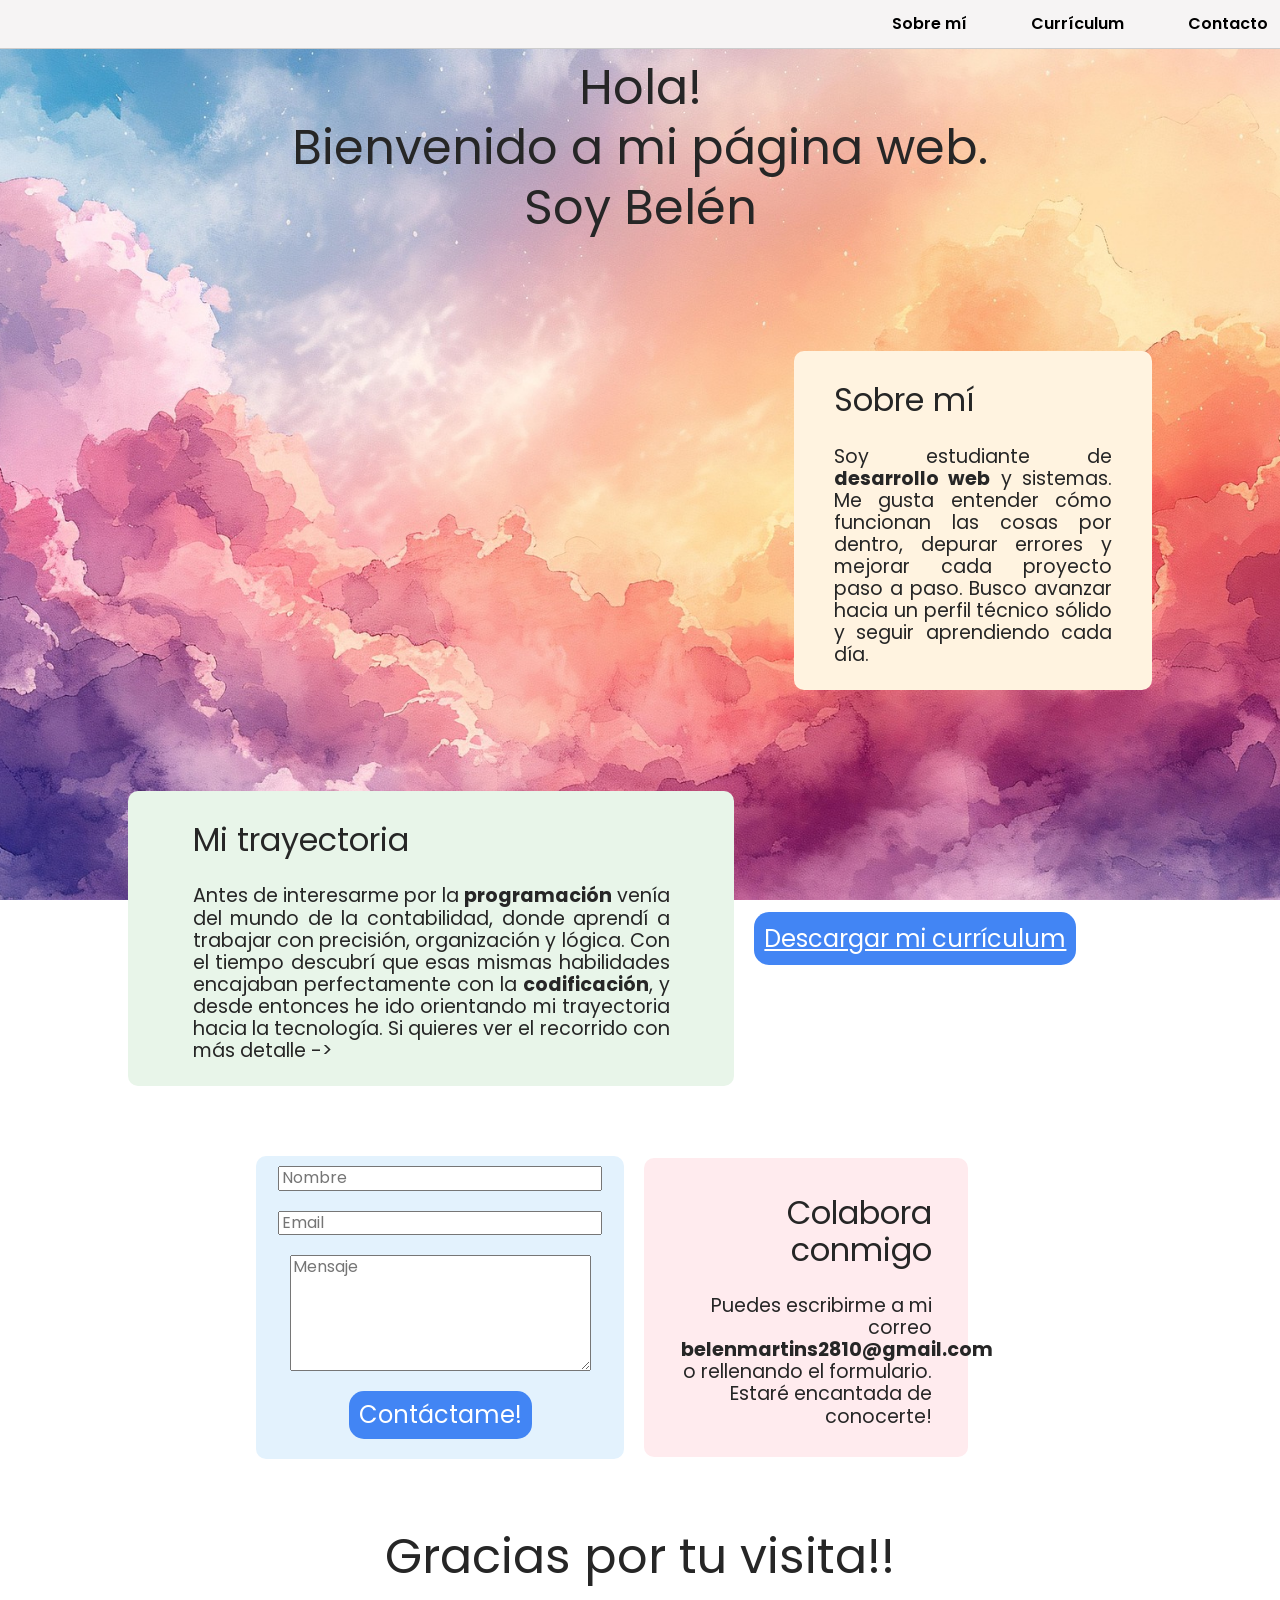
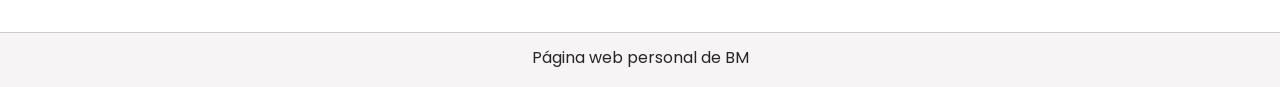
<file: index.html>
<!DOCTYPE html>
<html lang="es">
<head>
    <meta charset="UTF-8">
    <meta name="viewport" content="width=device-width, initial-scale=1.0">
    <title>Belén M.S.</title>
    <link rel="stylesheet" href="normalize.css">
    <script src="modernizr-custom.js"></script>
    <link rel="stylesheet" href="aev4estilos.css">
    <link href="https://fonts.googleapis.com/css2?family=Poppins:wght@300;400;600&display=swap" rel="stylesheet">

</head>
<body>  
    <nav>
		<ol>
			<li><a class="enlacenav" href="sobremi.html">Sobre mí</a></li>
			<li><a class="enlacenav" href="curriculum.html">Currículum</a></li>
			<li><a class="enlacenav" href="contacto.html">Contacto</a></li>
		</ol>
	</nav>
    <header>
        <p class="hola"> Hola! </p>
        <p class="bienvenido">Bienvenido a mi página web.</p>
        <h1>Soy Belén</h1>
    </header>
  
    <section>
        <article>
            <div class="videopresentacion">
                    <iframe width="560" height="315" src="https://www.youtube.com/embed/dc-gNJ7HTac?si=iGIUFTrD4GGnkku0" title="YouTube video player" frameborder="0" allow="accelerometer; autoplay; clipboard-write; encrypted-media; gyroscope; picture-in-picture; web-share" referrerpolicy="strict-origin-when-cross-origin" allowfullscreen></iframe>
            </div>
            <div class="sobremi">
                <h2 class="subtitulo">Sobre mí</h2>
                <div class="texto">
                    <p>Soy estudiante de <span>desarrollo web</span> y sistemas. Me gusta entender cómo funcionan las cosas por dentro, depurar errores y mejorar cada proyecto paso a paso. Busco avanzar hacia un perfil técnico sólido y seguir aprendiendo cada día.</p>
                </div>
            </div>
            
        </article>
           <article >
            <div class="trayectoria">
                <h2 class="subtitulo">Mi trayectoria</h2>
                <div class="texto">
                    <p>Antes de interesarme por la <span>programación</span> venía del mundo de la contabilidad, donde aprendí a trabajar con precisión, organización y lógica. Con el tiempo descubrí que esas mismas habilidades encajaban perfectamente con la <span>codificación</span>, y desde entonces he ido orientando mi trayectoria hacia la tecnología. Si quieres ver el recorrido con más detalle -></p>
                </div>
            </div>
            <div class="descargacv">
                <a href="https://drive.google.com/file/d/1uEJo3nsMkeUeMAR__3l-FO_Kpz2sCY8V/view?usp=sharing">Descargar mi currículum</a>
            </div>
        </article>
        <article class="estrecho"> 
            <div class="formulario">
                <form action='contacto.php' method='post' name='formulario'>
                    <input type="text" name="nombre" placeholder="Nombre">
                    <input id='email' name='email' type='text' placeholder='Email'/>
                    <textarea name="mensaje" placeholder="Mensaje" rows="6"></textarea>
                    <input type='submit' class="botonenviar" name='Submit' id='button' value='Contáctame!' />
              </form>
            </div>
            <div class="contacto">
                <h2 class="subtitulo">Colabora conmigo</h2>
                <div class="texto">
                    <p> Puedes escribirme a mi correo <span>belenmartins2810@gmail.com</span> o rellenando el formulario. Estaré encantada de conocerte!</p>
                </div>
            </div>
           
        </article>
        <div class="despedida">
            <p class="gracias">Gracias por tu visita!!</p>
        </div>
    </section>
    <footer>
        <p>Página web personal de BM</p>
    </footer>
</body>
</html>
</file>
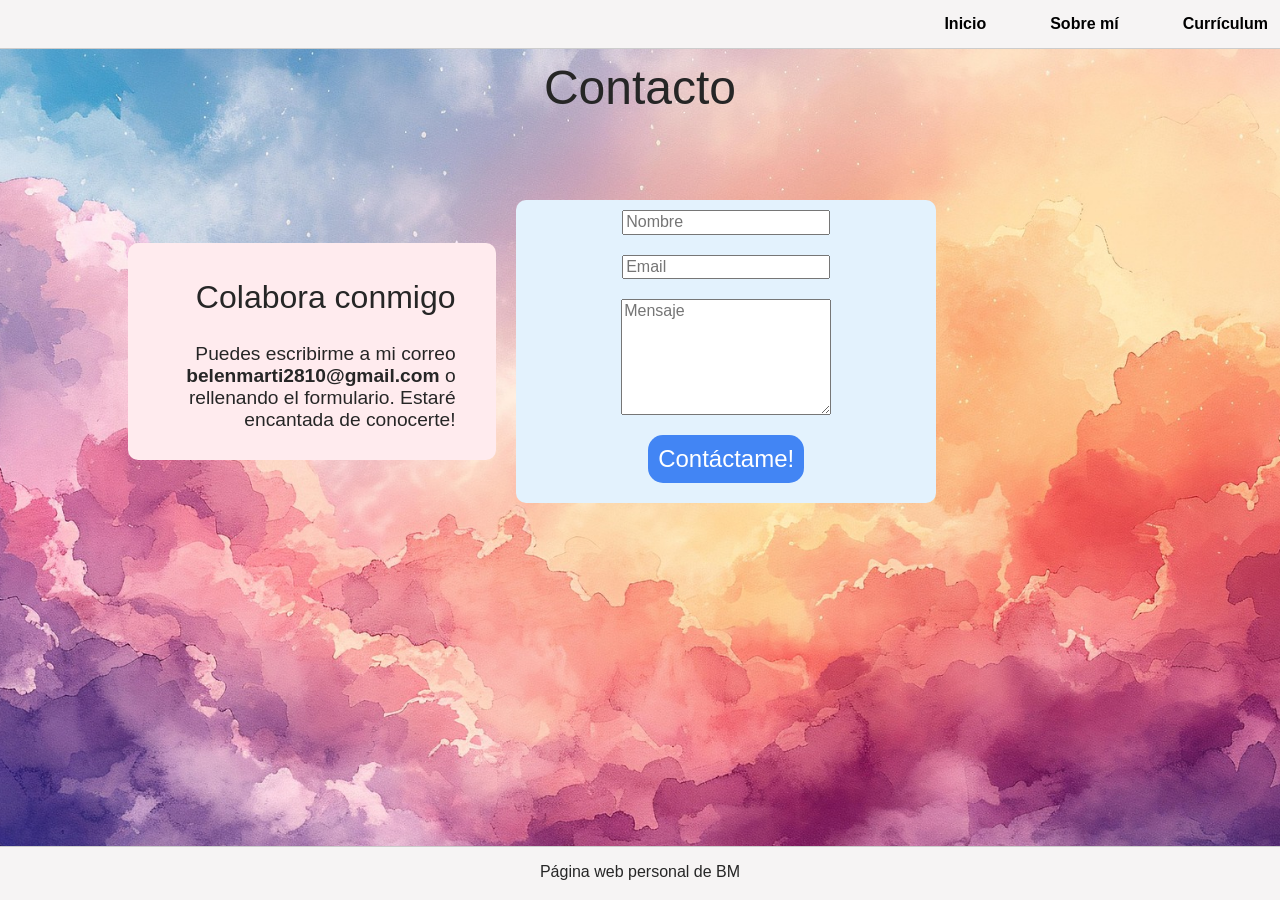
<file: contacto.html>
<!DOCTYPE html>
<html lang="es">
<head>
    <meta charset="UTF-8">
    <meta name="viewport" content="width=device-width, initial-scale=1.0">
    <title>Belén M.S.</title>
    <link rel="stylesheet" href="normalize.css">
    <script src="modernizr-custom.js"></script>
    <link rel="stylesheet" href="aev4estilos.css">
</head>
<body> 
    <nav>
		<ol>
			<li><a href="index.html">Inicio</a></li>
            <li><a href="sobremi.html">Sobre mí</a></li>
			<li><a href="curriculum.html">Currículum</a></li>
		</ol>
	</nav>
    <header>
        <h1>Contacto</h1>
    </header>
   
    <section>
        <article class="columna"> 
               <div class="contacto">
                <h2 class="subtitulo">Colabora conmigo</h2>
                <div class="texto">
                    <p> Puedes escribirme a mi correo <span>belenmarti2810@gmail.com</span> o rellenando el formulario. Estaré encantada de conocerte!</p>
                </div>
            </div><div class="formulario">
                <form action='contacto.php' method='post' name='formulario'>
                    <input type="text" name="nombre" placeholder="Nombre">
                    <input id='email' name='email' type='text' placeholder='Email'/>
                    <textarea name="mensaje" placeholder="Mensaje" rows="6"></textarea>
                    <input type='submit' class="botonenviar" name='Submit' id='button' value='Contáctame!' />
              </form>
            </div>
         
           
        </article>
    </section>
    <footer>
        <p>Página web personal de BM</p>
    </footer>
</body>
</html>
</file>
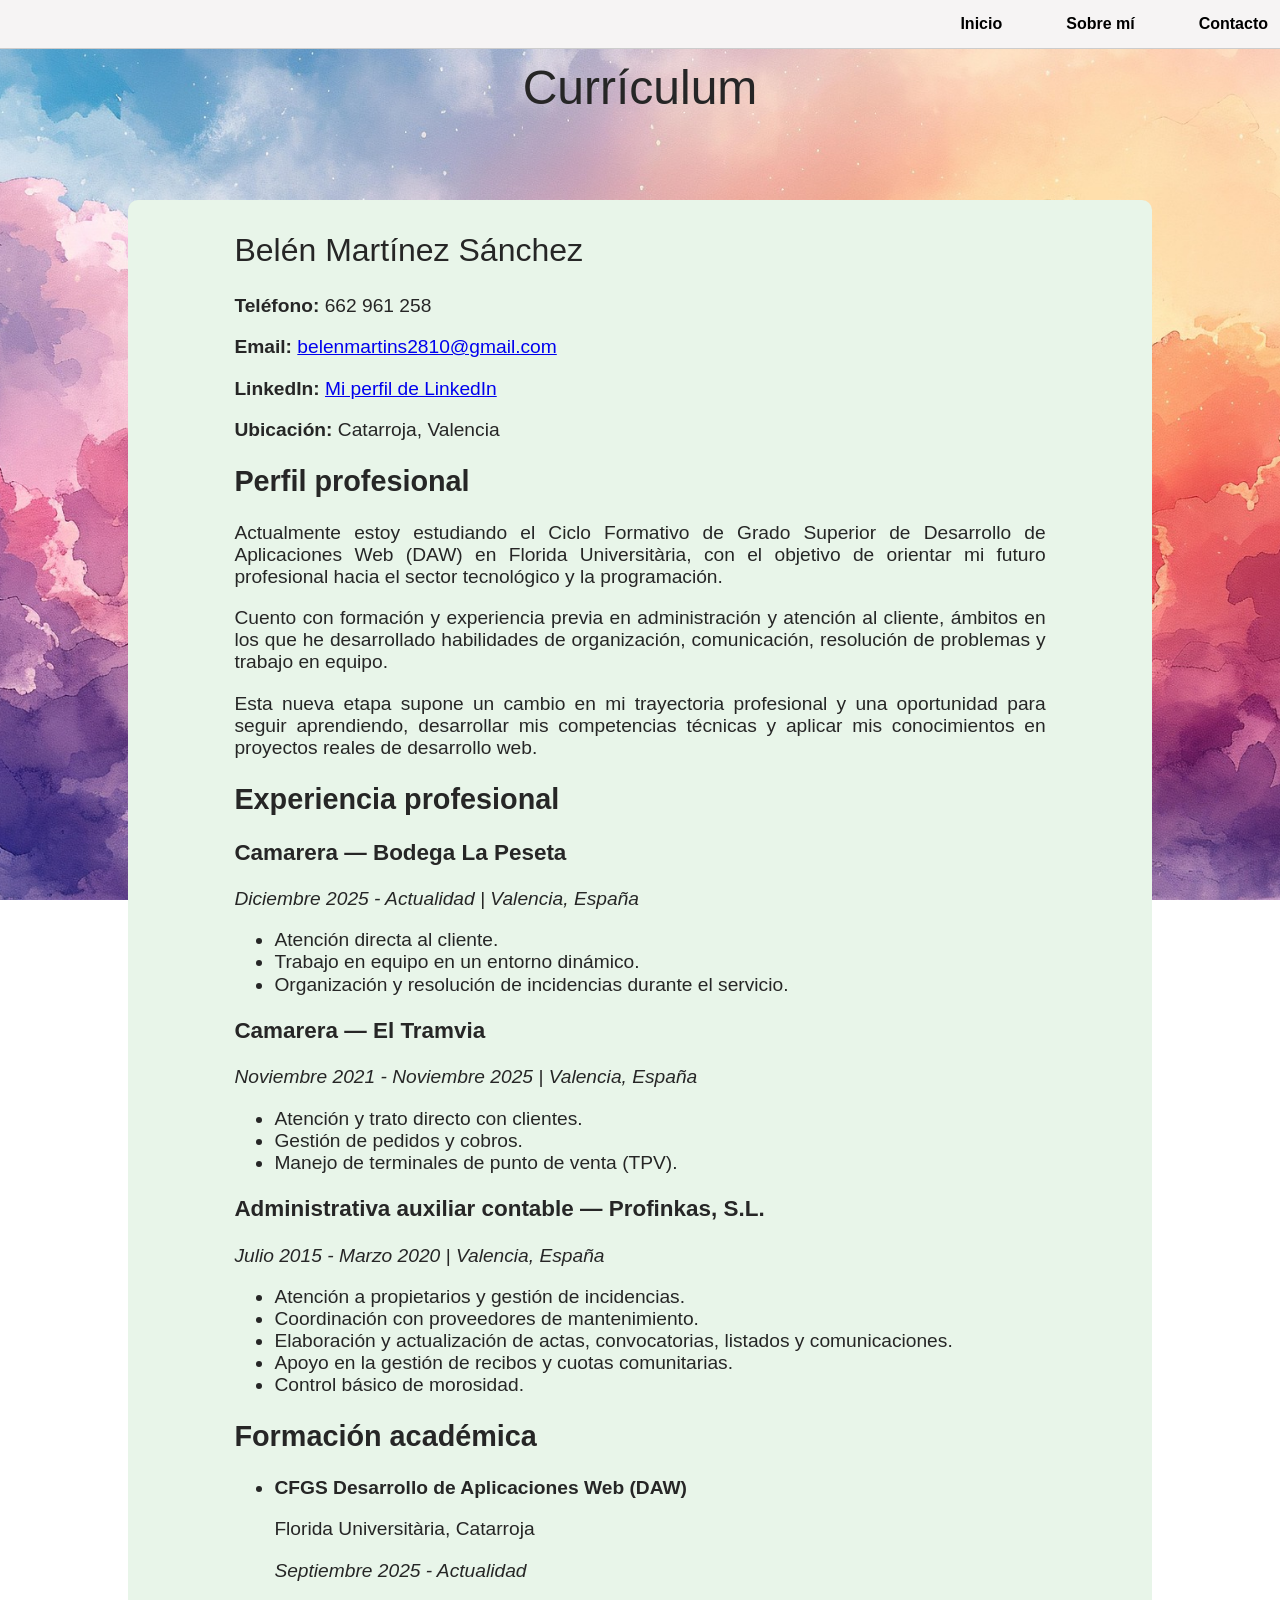
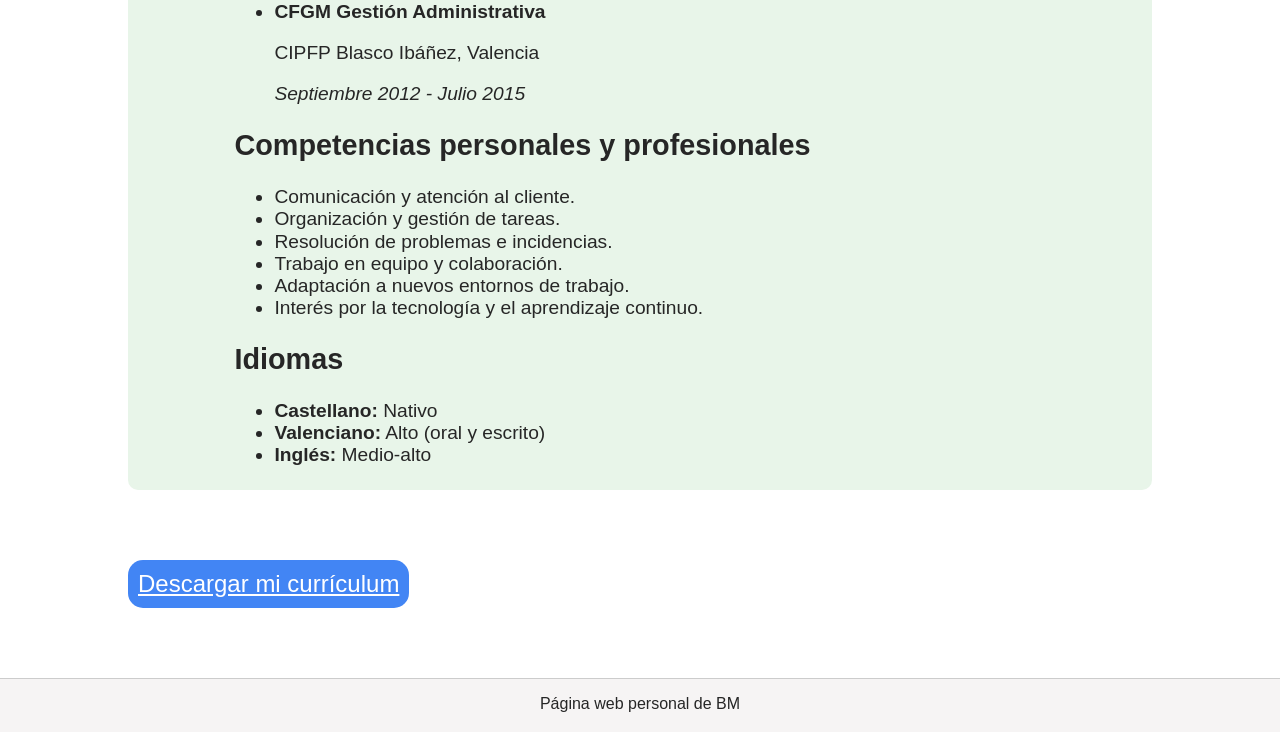
<file: curriculum.html>
<!DOCTYPE html>
<html lang="es">
<head>
    <meta charset="UTF-8">
    <meta name="viewport" content="width=device-width, initial-scale=1.0">
    <meta name="description" content="Currículum de Belén Martínez Sánchez, estudiante de Desarrollo de Aplicaciones Web.">
    <title>Currículum | Belén M.S.</title>

    <link rel="stylesheet" href="normalize.css">
    <script src="modernizr-custom.js"></script>
    <link rel="stylesheet" href="aev4estilos.css">
</head>

<body>

    <nav aria-label="Navegación principal">
        <ol>
            <li><a href="index.html">Inicio</a></li>
            <li><a href="sobremi.html">Sobre mí</a></li>
            <li><a href="contacto.html">Contacto</a></li>
        </ol>
    </nav>

    <header>
        <h1>Currículum</h1>
    </header>

    <main>
        <section>
            <article>
                <div class="curriculum">

                    <h2 class="subtitulo">Belén Martínez Sánchez</h2>

                    <div class="texto">

                        <!-- DATOS PERSONALES -->
                        <p><strong>Teléfono:</strong> 662 961 258</p>
                        <p><strong>Email:</strong>
                            <a href="mailto:belenmartins2810@gmail.com">
                                belenmartins2810@gmail.com
                            </a>
                        </p>
                        <p><strong>LinkedIn:</strong>
                            <a href="https://www.linkedin.com/in/bel%C3%A9n-mart%C3%ADnez-616710100"
                               target="_blank"
                               rel="noopener noreferrer">
                                Mi perfil de LinkedIn
                            </a>
                        </p>
                        <p><strong>Ubicación:</strong> Catarroja, Valencia</p>

                        <!-- PERFIL PROFESIONAL -->
                        <h2>Perfil profesional</h2>
                        <p>
                            Actualmente estoy estudiando el Ciclo Formativo
                            de Grado Superior de Desarrollo de Aplicaciones
                            Web (DAW) en Florida Universitària, con el
                            objetivo de orientar mi futuro profesional
                            hacia el sector tecnológico y la programación.
                        </p>
                        <p>
                            Cuento con formación y experiencia previa en
                            administración y atención al cliente, ámbitos
                            en los que he desarrollado habilidades de
                            organización, comunicación, resolución de
                            problemas y trabajo en equipo.
                        </p>
                        <p>
                            Esta nueva etapa supone un cambio en mi
                            trayectoria profesional y una oportunidad
                            para seguir aprendiendo, desarrollar mis
                            competencias técnicas y aplicar mis
                            conocimientos en proyectos reales de
                            desarrollo web.
                        </p>

                        <!-- EXPERIENCIA PROFESIONAL -->
                        <h2>Experiencia profesional</h2>

                        <h3>Camarera — Bodega La Peseta</h3>
                        <p><em>Diciembre 2025 - Actualidad | Valencia, España</em></p>
                        <ul>
                            <li>Atención directa al cliente.</li>
                            <li>Trabajo en equipo en un entorno dinámico.</li>
                            <li>Organización y resolución de incidencias durante el servicio.</li>
                        </ul>

                        <h3>Camarera — El Tramvia</h3>
                        <p><em>Noviembre 2021 - Noviembre 2025 | Valencia, España</em></p>
                        <ul>
                            <li>Atención y trato directo con clientes.</li>
                            <li>Gestión de pedidos y cobros.</li>
                            <li>Manejo de terminales de punto de venta (TPV).</li>
                        </ul>

                        <h3>Administrativa auxiliar contable — Profinkas, S.L.</h3>
                        <p><em>Julio 2015 - Marzo 2020 | Valencia, España</em></p>
                        <ul>
                            <li>Atención a propietarios y gestión de incidencias.</li>
                            <li>Coordinación con proveedores de mantenimiento.</li>
                            <li>Elaboración y actualización de actas,
                                convocatorias, listados y comunicaciones.</li>
                            <li>Apoyo en la gestión de recibos y cuotas comunitarias.</li>
                            <li>Control básico de morosidad.</li>
                        </ul>

                        <!-- FORMACIÓN -->
                        <h2>Formación académica</h2>
                        <ul>
                            <li>
                                <strong>CFGS Desarrollo de Aplicaciones Web (DAW)</strong>
                                <p>Florida Universitària, Catarroja</p>
                                <p><em>Septiembre 2025 - Actualidad</em></p>
                            </li>
                            <li>
                                <strong>CFGM Gestión Administrativa</strong>
                                <p>CIPFP Blasco Ibáñez, Valencia</p>
                                <p><em>Septiembre 2012 - Julio 2015</em></p>
                            </li>
                        </ul>

                        <!-- COMPETENCIAS -->
                        <h2>Competencias personales y profesionales</h2>
                        <ul>
                            <li>Comunicación y atención al cliente.</li>
                            <li>Organización y gestión de tareas.</li>
                            <li>Resolución de problemas e incidencias.</li>
                            <li>Trabajo en equipo y colaboración.</li>
                            <li>Adaptación a nuevos entornos de trabajo.</li>
                            <li>Interés por la tecnología y el aprendizaje continuo.</li>
                        </ul>

                        <!-- IDIOMAS -->
                        <h2>Idiomas</h2>
                        <ul>
                            <li><strong>Castellano:</strong> Nativo</li>
                            <li><strong>Valenciano:</strong> Alto (oral y escrito)</li>
                            <li><strong>Inglés:</strong> Medio-alto</li>
                        </ul>

                    </div>
                </div>
            </article>

            <!-- DESCARGA DEL CURRÍCULUM -->
            <article class="descargacv">
                <a href="https://drive.google.com/file/d/1uEJo3nsMkeUeMAR__3l-FO_Kpz2sCY8V/view?usp=sharing"
                   target="_blank"
                   rel="noopener noreferrer">
                    Descargar mi currículum
                </a>
            </article>

        </section>
    </main>

    <footer>
        <p>Página web personal de BM</p>
    </footer>

</body>
</html>
</file>
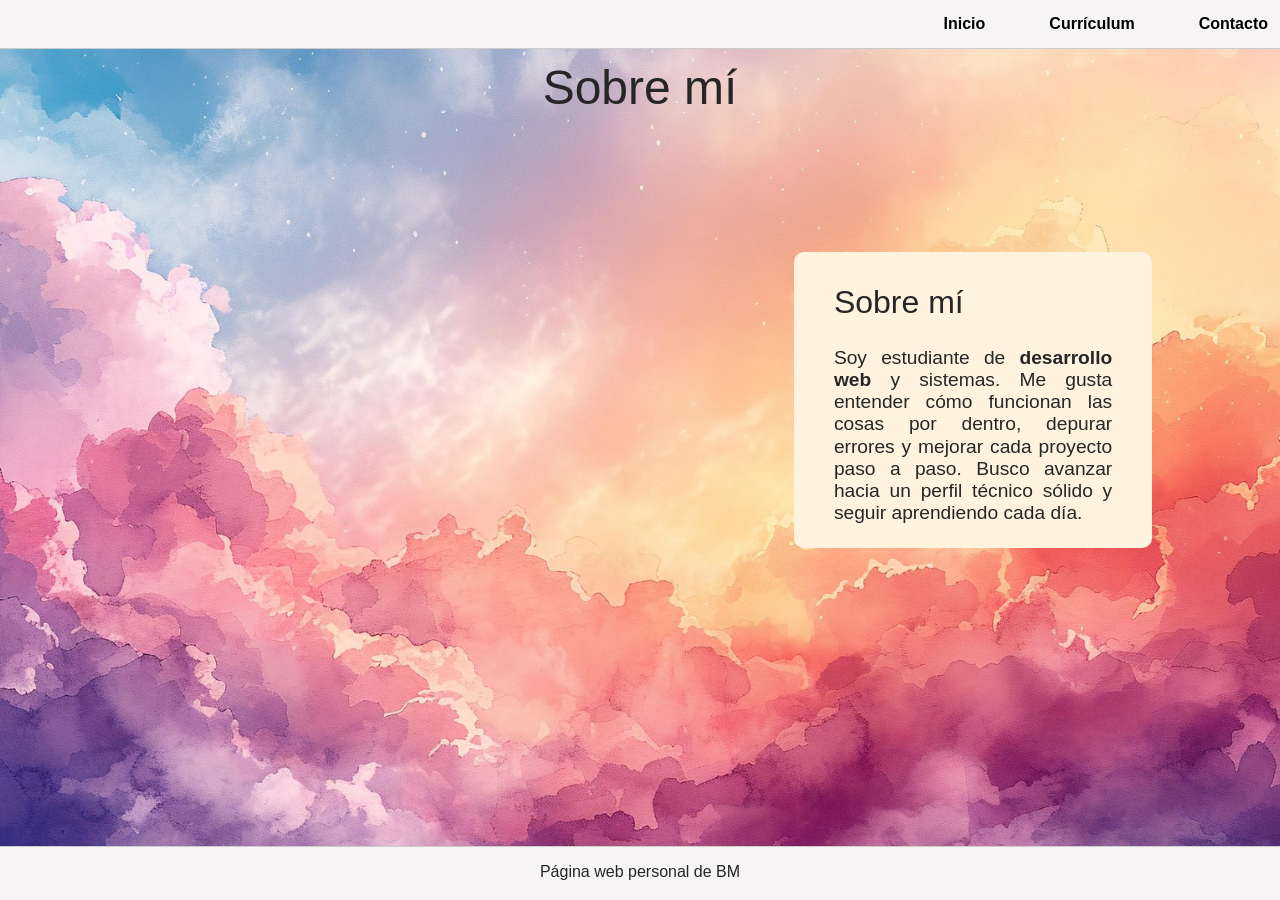
<file: sobremi.html>
<!DOCTYPE html>
<html lang="es">
<head>
    <meta charset="UTF-8">
    <meta name="viewport" content="width=device-width, initial-scale=1.0">
    <title>Belén M.S.</title>
    <link rel="stylesheet" href="normalize.css">
    <script src="modernizr-custom.js"></script>
    <link rel="stylesheet" href="aev4estilos.css">
</head>
<body>   
    <nav>
		<ol>
			<li><a href="index.html">Inicio</a></li>
			<li><a href="curriculum.html">Currículum</a></li>
			<li><a href="contacto.html">Contacto</a></li>
		</ol>
	</nav>
    <header>
        <h1>Sobre mí</h1>
    </header>
 
    <section>
      <article class="columna">
            <div class="videopresentacion">
                    <iframe width="560" height="315" src="https://www.youtube.com/embed/dc-gNJ7HTac?si=iGIUFTrD4GGnkku0" title="YouTube video player" frameborder="0" allow="accelerometer; autoplay; clipboard-write; encrypted-media; gyroscope; picture-in-picture; web-share" referrerpolicy="strict-origin-when-cross-origin" allowfullscreen></iframe>
            </div>
            <div class="sobremi">
                <h2 class="subtitulo">Sobre mí</h2>
                <div class="texto">
                    <p>Soy estudiante de <span>desarrollo web</span> y sistemas. Me gusta entender cómo funcionan las cosas por dentro, depurar errores y mejorar cada proyecto paso a paso. Busco avanzar hacia un perfil técnico sólido y seguir aprendiendo cada día.</p>
                </div>
            </div>
            
        </article>
    </section>
    <footer>
        <p>Página web personal de BM</p>
    </footer>
</body>
</html>
</file>
<file: aev4estilos.css>
/* ESTILOS GENERALES */

body {
    font-family: "Poppins", sans-serif;
    text-align: center;
    color: rgb(38, 38, 38);
    background-image: url("fondo.jpg");
    background-size: cover;
    background-position: center;
    background-repeat: no-repeat;
    background-attachment: fixed;

    /* Mantener el footer al final de la página */
    min-height: 100vh;
    display: flex;
    flex-direction: column;
}

/* El contenido ocupa el espacio disponible */
body > section,
body > main {
    flex: 1;
}

/* CABECERA */

header {
    border-radius: 10px;
    margin-top: 45px;
    margin-left: 10%;
    margin-right: 10%;
    padding: 10px;
}

.hola {
    font-size: 3em;
    margin: 5px;
}

.bienvenido {
    font-size: 3em;
    margin: 5px;
}

h1 {
    font-size: 3em;
    font-weight: normal;
    margin: 5px;
}

/* MENÚ DE NAVEGACIÓN */

nav {
    background-color: rgb(246, 244, 244);
    padding: 15px 0;
    border-bottom: 1px solid #ccc;
    position: fixed;
    top: 0;
    width: 100%;
    z-index: 1000;
}

nav ol {
    list-style: none;
    display: flex;
    justify-content: right;
    gap: 40px;
    margin: 0;
    padding: 0;
}

nav li a {
    text-decoration: none;
    color: black;
    font-weight: 600;
    padding: 8px 12px;
    border-radius: 4px;
}

nav li a:hover {
    background-color: #f0f0f0;
}

/* ARTÍCULOS Y CONTENIDO */

article {
    margin-top: 70px;
    margin-bottom: 70px;
    margin-left: 10%;
    margin-right: 10%;
    display: flex;
    gap: 20px;
    align-items: center;
}

/* VÍDEO DE PRESENTACIÓN */

.videopresentacion {
    width: 65%;
    padding: 0px;
    height: 400px;
    border-radius: 5px;
}

.videopresentacion iframe {
    width: 100%;
    height: 100%;
    border: none;
    border-radius: 5px;
}

/* SOBRE MÍ */

.sobremi {
    width: 35%;
    padding: 5px;
    text-align: left;
    background-color: #FFF3E0;
    border-radius: 10px;
}

.trayectoria {
    width: 60%;
    padding: 5px;
    text-align: left;
    background-color: #E8F5E9;
    border-radius: 10px;
}

/* CURRÍCULUM */

.curriculum {
    padding: 5px;
    text-align: left;
    background-color: #E8F5E9;
    border-radius: 10px;
}

.descargacv {
    width: 40%;
    text-align: left;
}

.foto {
    max-width: 20%;
}

.descargacv > a {
    color: white;
    background-color: #4285F4;
    border-radius: 15px;
    padding: 10px;
    font-size: 1.5em;
}

/* CONTACTO */

.contacto {
    width: 35%;
    padding: 5px;
    padding-top: 10px;
    padding-bottom: 10px;
    text-align: right;
    background-color: #FFEBEE;
    border-radius: 10px;
}

.contacto > .texto {
    text-align: right;
}

/* FORMULARIO */

.formulario {
    background-color: #E3F2FD;
    width: 40%;
    padding: 5px;
    padding-top: 10px;
    padding-bottom: 10px;
    border-radius: 10px;
}

form {
    display: flex;
    flex-direction: column;
    align-items: center;
    justify-content: center;
    gap: 10px;
}

form input,
form textarea {
    display: block;
    margin-bottom: 10px;
    box-sizing: border-box;
}

.botonenviar {
    color: white;
    background-color: #4285F4;
    border-radius: 15px;
    padding: 10px;
    border: none;
    font-size: 1.5em;
}

/* TÍTULOS Y TEXTOS */

.subtitulo {
    margin-left: 10%;
    margin-right: 10%;
    font-size: 2em;
    font-weight: normal;
}

.texto {
    font-size: 1.2em;
    text-align: justify;
    margin-left: 10%;
    margin-right: 10%;
}

span {
    font-weight: bold;
}

/* EFECTOS HOVER */

.sobremi:hover,
.videopresentacion:hover,
.descargacv > a:hover,
.curriculum:hover,
.contacto:hover,
.formulario:hover {
    box-shadow: 0 8px 20px rgba(0, 0, 0, 0.25);
    transition: box-shadow 0.3s ease, transform 0.3s ease;
}

header .hola:hover {
    color: #e91ec0;
    text-shadow: 2px 2px 6px rgb(22, 21, 21);
    transition: text-shadow 0.3s ease;
}

header .bienvenido:hover {
    color: #4285F4;
    text-shadow: 2px 2px 6px rgb(22, 22, 22);
    transition: text-shadow 0.3s ease;
}

header h1:hover {
    color: #FBBC05;
    text-shadow: 2px 2px 6px rgb(10, 9, 9);
    transition: text-shadow 0.3s ease;
}

/* FOOTER */

footer {
    background-color: rgb(246, 244, 244);
    padding-bottom: 3px;
    border-top: 1px solid #ccc;
    margin-top: auto;
    width: 100%;
}

footer:hover {
    background-color: rgb(236, 234, 234);
}

/* OTROS ELEMENTOS */

.estrecho {
    margin-left: 20%;
}

.despedida {
    font-size: 3em;
}

.despedida:hover {
    color: #FB8C00;
    text-shadow: 2px 2px 6px rgb(17, 17, 17);
    transition: text-shadow 0.3s ease;
}

/* DISEÑO RESPONSIVE PARA MÓVILES */

@media (max-width: 700px) {

    nav ol {
        flex-direction: column;
        gap: 15px;
        justify-content: center;
        align-items: center;
    }

    h1,
    .hola,
    .bienvenido,
    .despedida {
        font-size: 2em;
    }

    header,
    article,
    .subtitulo,
    .texto {
        margin-left: 5%;
        margin-right: 5%;
    }

    article {
        flex-direction: column;
        text-align: center;
    }

    .videopresentacion,
    .sobremi,
    .curriculum,
    .descargacv,
    .contacto,
    .formulario {
        width: 100%;
    }

    form input,
    form textarea {
        width: 100%;
        max-width: 350px;
    }

    .texto {
        font-size: 1em;
        text-align: left;
    }

    nav {
        position: static;
    }
}
</file>
